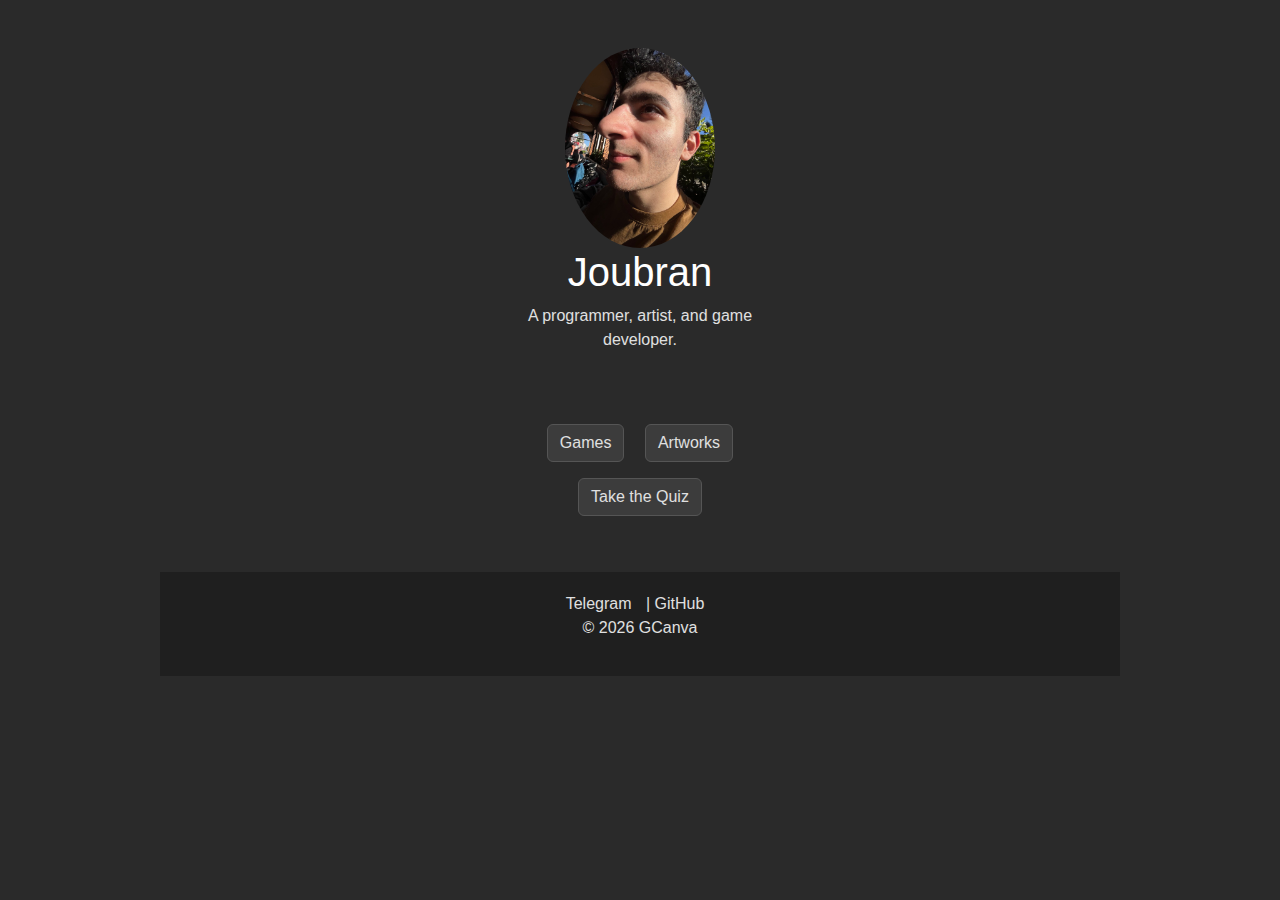
<file: index.html>
<!DOCTYPE html>
<html lang="en">
<head>
    <meta charset="UTF-8">
    <meta name="viewport" content="width=device-width, initial-scale=1.0">
    <title>My Portfolio</title>
    <link href="https://cdn.jsdelivr.net/npm/bootstrap@5.3.0/dist/css/bootstrap.min.css" rel="stylesheet">
    <link rel="stylesheet" href="CSS/style.css">
</head>
<body>

    <!-- Existing content (image, description, navigation links) -->
    <div class="container text-center my-5">
        <div class="row">
            <div class="col-md-4 offset-md-4">
                <img src="Assets/profileIMG.jpg" alt="Your Image" class="rounded-circle img">
                <h1>Joubran</h1>
                <p>A programmer, artist, and game developer.</p>
            </div>
        </div>
    </div>

    <div class="container text-center my-3">
        <div class="row">
            <div class="col-md-4 offset-md-4">
                <a href="games.html" class="btn btn-dark m-2">Games</a>
                <a href="artworks.html" class="btn btn-dark m-2">Artworks</a>
                <a href="quiz.html" class="btn btn-dark m-2">Take the Quiz</a>
            </div>
        </div>
    </div>

    <!-- Footer -->
    <footer class="container text-center mt-5">
        <div class="row">
            <div class="col-md-12">
                <a href="https://t.me/GCanva_Games" target="_blank">Telegram</a> | 
                <a href="https://github.com/Joubran" target="_blank">GitHub</a>
                <p>&copy; 2024 GCanva</p>
            </div>
        </div>
    </footer>

    <script src="Scripts/script.js"></script>
</body>
</html>
</file>
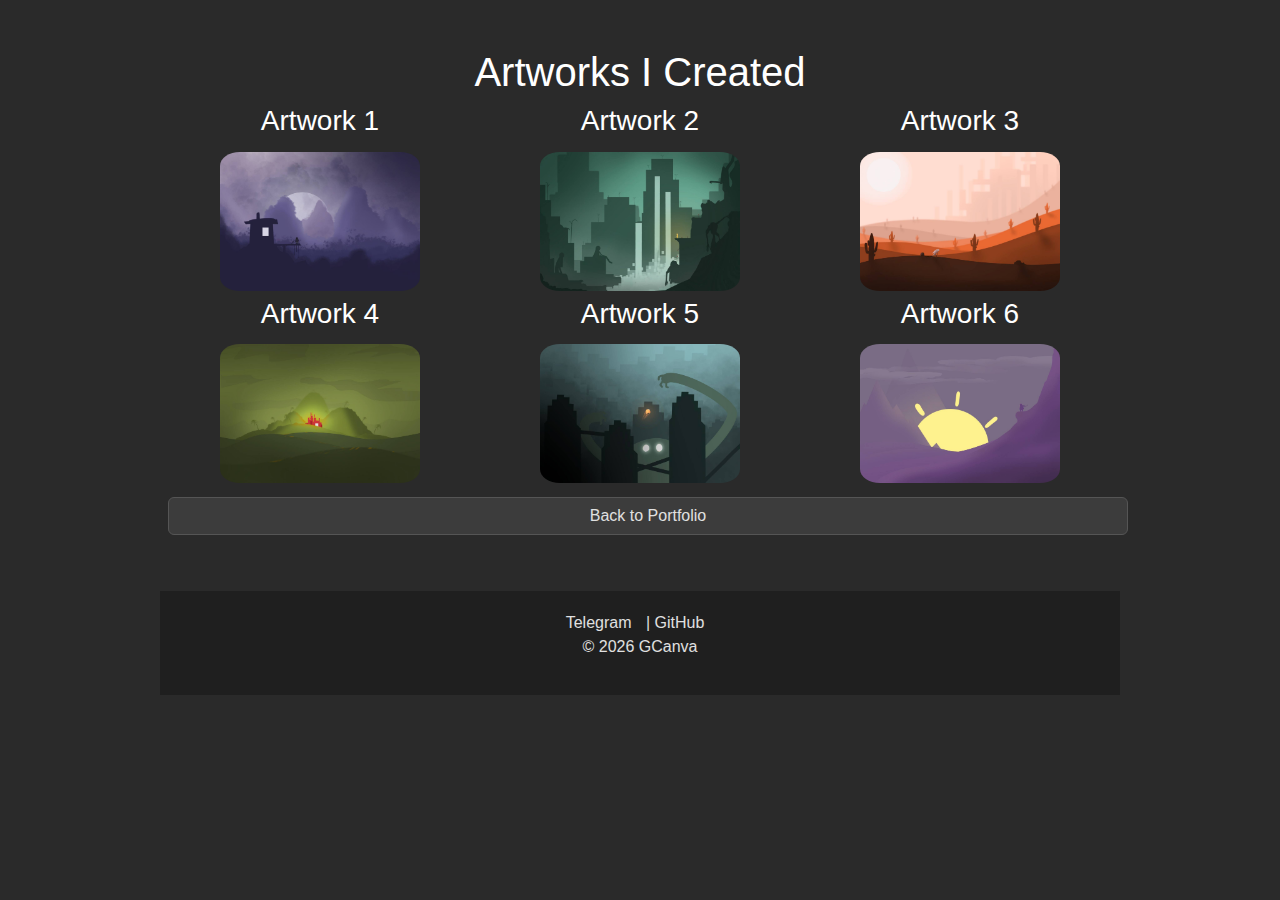
<file: artworks.html>
<!DOCTYPE html>
<html lang="en">
<head>
    <meta charset="UTF-8">
    <meta name="viewport" content="width=device-width, initial-scale=1.0">
    <title>My Artworks</title>
    <link href="https://cdn.jsdelivr.net/npm/bootstrap@5.3.0/dist/css/bootstrap.min.css" rel="stylesheet">
    <link rel="stylesheet" href="CSS/style.css">
</head>
<body>

    <div class="container my-5">
        <h1 class="text-center">Artworks I Created</h1>
        <div class="row">
            <!-- Example artworks -->
            <div class="col-md-4 text-center">
                <h3>Artwork 1</h3>
                <img src="Assets/Art1.jpg" alt="Your Image" class="art_image">

                <h3>Artwork 4</h3>
                <img src="Assets/Art4.jpg" alt="Your Image" class="art_image">
            </div>
            <div class="col-md-4 text-center">
                <h3>Artwork 2</h3>
                <img src="Assets/Art2.jpg" alt="Your Image" class="art_image">

                <h3>Artwork 5</h3>
                <img src="Assets/Art5.jpg" alt="Your Image" class="art_image">
            </div>
            <div class="col-md-4 text-center">
                <h3>Artwork 3</h3>
                <img src="Assets/Art3.jpg" alt="Your Image" class="art_image">

                <h3>Artwork 6</h3>
                <img src="Assets/Art6.jpg" alt="Your Image" class="art_image">
            </div>
            
            <a href="index.html" class="btn btn-dark m-2">Back to Portfolio</a>
        </div>

    </div>

    <!-- Footer -->
    <footer class="container text-center mt-5">
        <div class="row">
            <div class="col-md-12">
                <a href="https://t.me/GCanva_Games" target="_blank">Telegram</a> | 
                <a href="https://github.com/Joubran" target="_blank">GitHub</a>
                <p>&copy; 2024 GCanva</p>
            </div>
        </div>
    </footer>

    <script src="Scripts/script.js"></script>
</body>
</html>
</file>
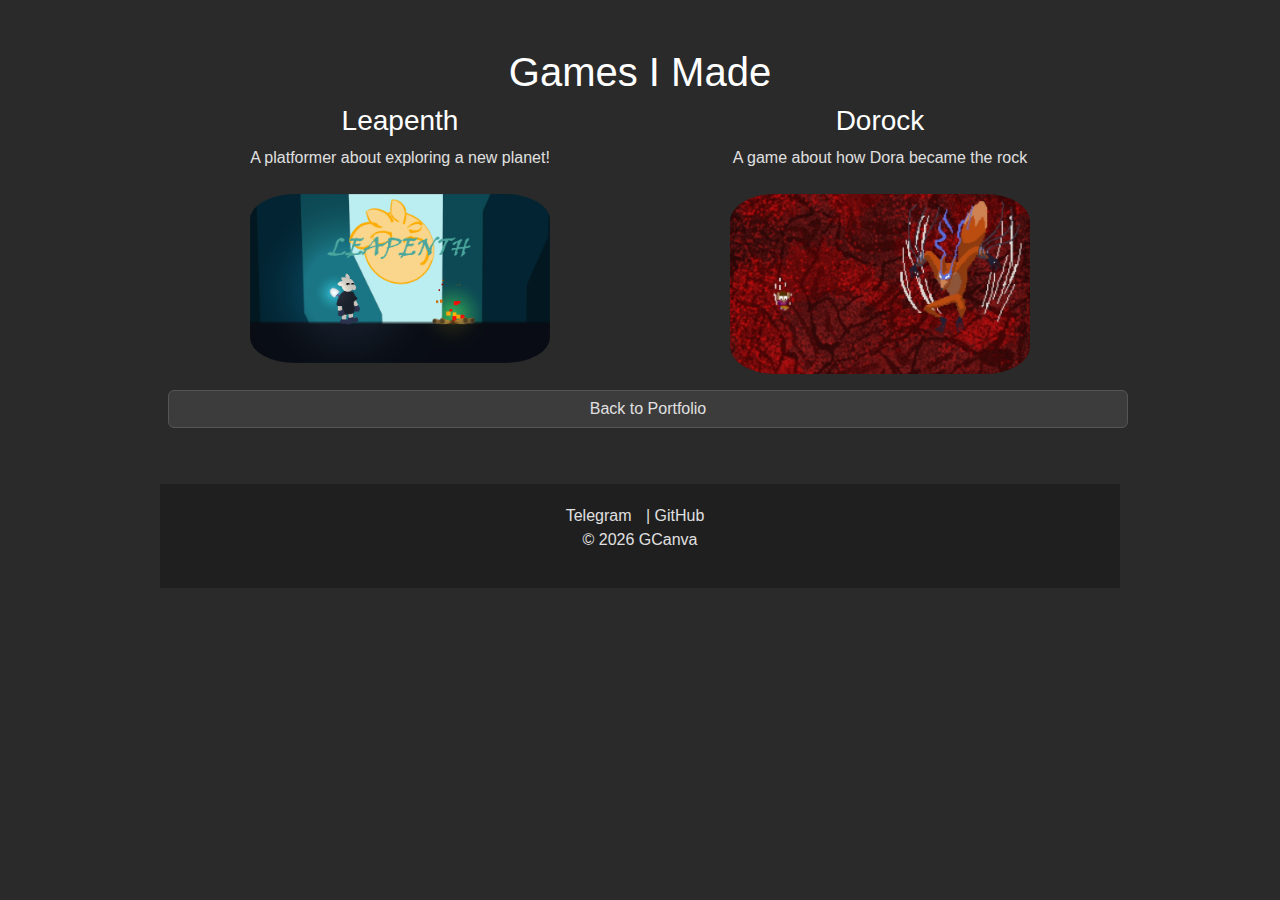
<file: games.html>
<!DOCTYPE html>
<html lang="en">
<head>
    <meta charset="UTF-8">
    <meta name="viewport" content="width=device-width, initial-scale=1.0">
    <title>My Games</title>
    <link href="https://cdn.jsdelivr.net/npm/bootstrap@5.3.0/dist/css/bootstrap.min.css" rel="stylesheet">
    <link rel="stylesheet" href="CSS/style.css">
</head>
<body>

    <div class="container my-5">
        <h1 class="text-center">Games I Made</h1>
        <div class="row">
            <!-- Example games -->
            <div class="col-md-6 text-center">
                <h3>Leapenth</h3>
                <p>A platformer about exploring a new planet!</p>
                <img src="Assets/Leapenth.png" alt="Your Image" class="game_image">
            </div>
            <div class="col-md-6 text-center">
                <h3>Dorock</h3>
                <p>A game about how Dora became the rock</p>
                <img src="Assets/Dorock.png" alt="Your Image" class="game_image">
            </div>

            <a href="index.html" class="btn btn-dark m-2">Back to Portfolio</a> 
        </div>
    </div>

    <!-- Footer -->
    <footer class="container text-center mt-5">
        <div class="row">
            <div class="col-md-12">
                <a href="https://t.me/GCanva_Games" target="_blank">Telegram</a> | 
                <a href="https://github.com/Joubran" target="_blank">GitHub</a>
                <p>&copy; 2024 GCanva</p>
            </div>
        </div>
    </footer>

    <script src="Scripts/script.js"></script>
</body>
</html>
</file>
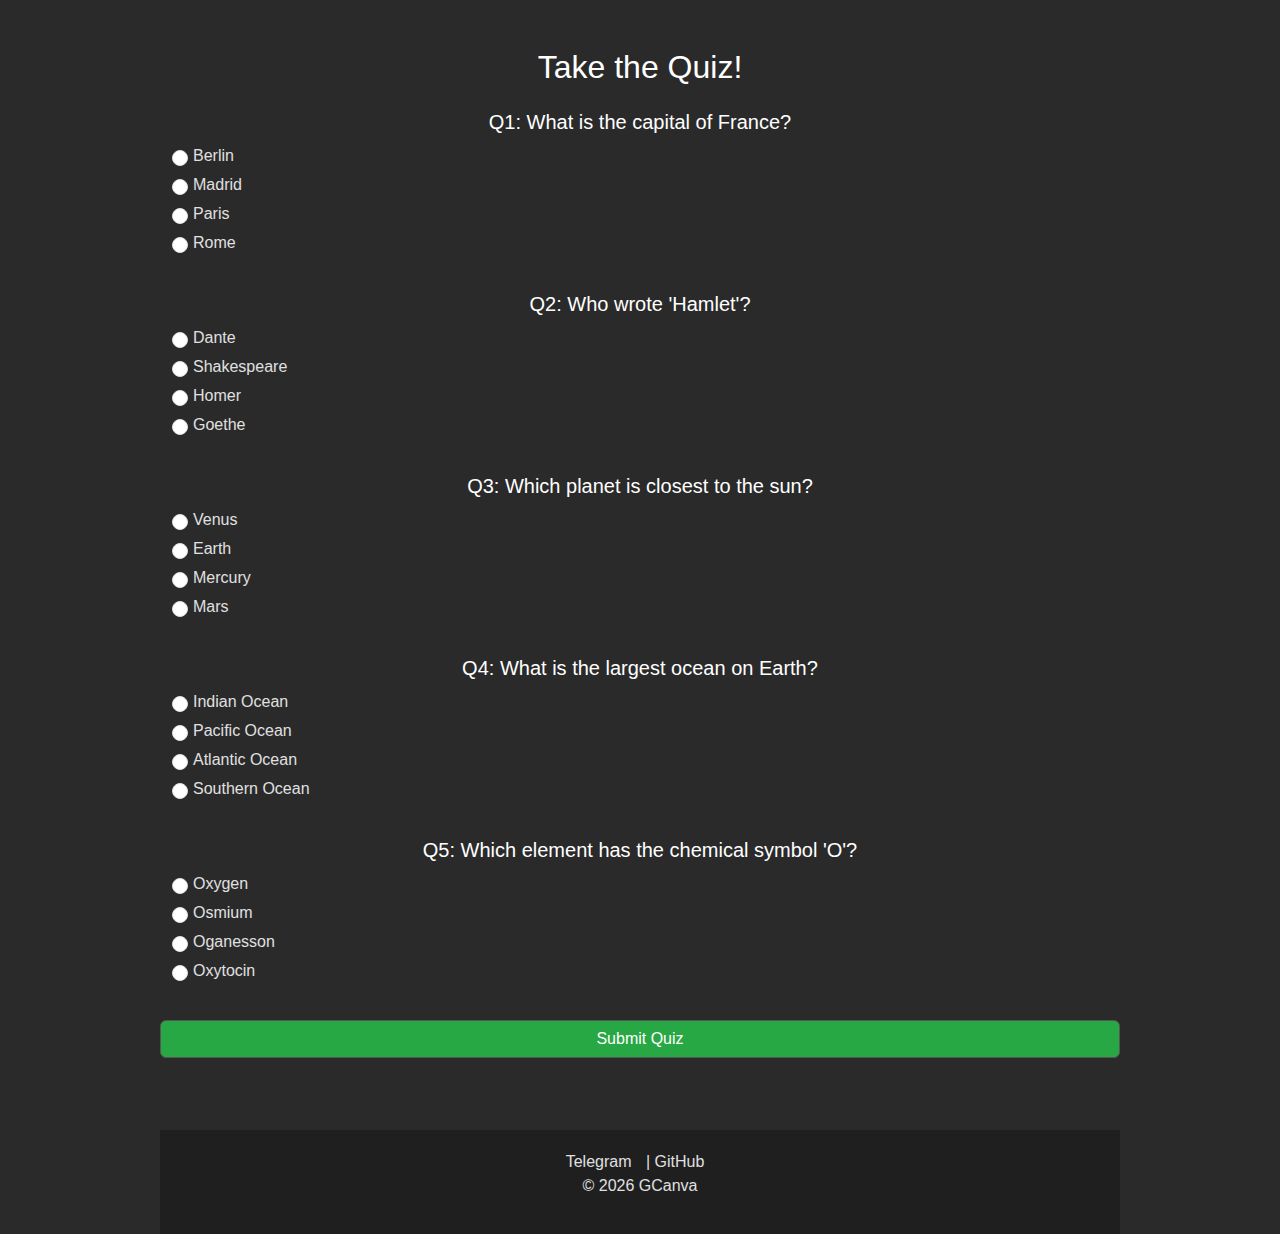
<file: quiz.html>
<!DOCTYPE html>
<html lang="en">
<head>
    <meta charset="UTF-8">
    <meta name="viewport" content="width=device-width, initial-scale=1.0">
    <title>Quiz</title>
    <link href="https://cdn.jsdelivr.net/npm/bootstrap@5.3.0/dist/css/bootstrap.min.css" rel="stylesheet">
    <link rel="stylesheet" href="CSS/style.css">
</head>
<body>

    <div class="container text-center my-5">
        <h2>Take the Quiz!</h2>
        <div id="quiz-container" class="row justify-content-center">
            <!-- Quiz content will be injected here via JavaScript -->
        </div>
        <div class="row justify-content-center">
            <button id="submit-quiz" class="btn btn-success my-3">Submit Quiz</button>
        </div>
        <div class="row justify-content-center">
            <p id="quiz-result" class="h4 text-success"></p>
        </div>
    </div>

    <!-- Footer -->
    <footer class="container text-center mt-5">
        <div class="row">
            <div class="col-md-12">
                <a href="https://t.me/GCanva_Games" target="_blank">Telegram</a> | 
                <a href="https://github.com/Joubran" target="_blank">GitHub</a>
                <p>&copy; 2024 GCanva</p>
            </div>
        </div>
    </footer>

    <script src="Scripts/script.js"></script>
</body>
</html>
</file>
<file: CSS/style.css>
/* Darkish theme styles */

body {
    background-color: #2a2a2a; /* Darkish grey background */
    color: #e0e0e0; /* Light text for contrast */
    font-family: Arial, sans-serif;
}

h1, h2, h3, h5 {
    color: #ffffff;
}

a {
    color: #1e90ff; /* Bright link color */
    text-decoration: none;
}

a:hover {
    text-decoration: underline;
}

.container {
    max-width: 960px;
    margin-top: 50px;
}

img.img {
    max-width: 150px;
    border-radius: 50%;
}

.art_image{
    margin: 6px;
    max-width: 200px;
    border-radius: 10%;
}

.game_image{
    margin: 8px;
    max-width: 300px;
    border-radius: 15%;
}

/* Buttons */
.btn {
    background-color: #3c3c3c; /* Dark button background */
    color: #e0e0e0; /* Light text */
    border: 1px solid #555; /* Subtle border */
}

.btn:hover {
    background-color: #555; /* Slightly lighter on hover */
    color: #fff;
}

/* Footer */
footer {
    padding: 20px 0;
    background-color: #1f1f1f; /* Slightly darker than the body */
}

footer a {
    color: #e0e0e0;
    margin-right: 10px;
}

footer a:hover {
    color: #ffffff;
}

footer p {
    color: #e0e0e0;
}

/* Quiz styles */
#quiz-container h5 {
    margin-bottom: 10px;
    color: #ffffff;
}

.form-check {
    display: flex; /* Align the radio input and label inline */
    align-items: center; /* Vertically center the items */
    margin-bottom: 5px; /* Space between each question */
}

.form-check-input {
    margin-right: 5px; /* Reduce space between radio button and label */
}

.form-check-label {
    margin-bottom: 0; /* Remove default margin at the bottom of the label */
}

#submit-quiz {
    background-color: #28a745; /* Green color for the submit button */
    color: #ffffff;
}

#submit-quiz:hover {
    background-color: #218838;
}

#quiz-result {
    font-weight: bold;
    color: #28a745; /* Result text in green */
}

/* Responsive text sizes */
@media (max-width: 768px) {
    h1 {
        font-size: 1.5rem;
    }
    h3 {
        font-size: 1.2rem;
    }
}
</file>
